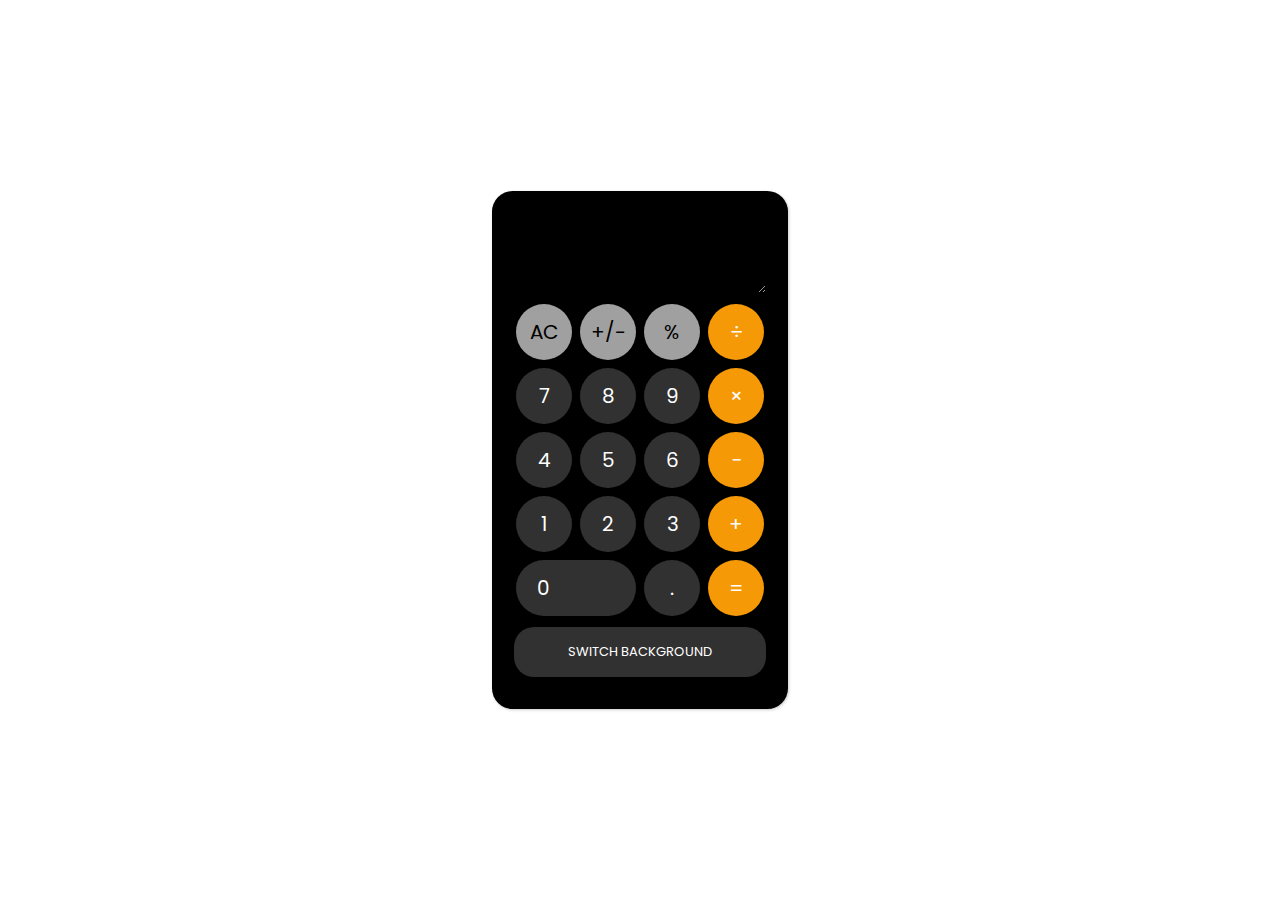
<file: index.html>
<!DOCTYPE html>
<html lang="en">
<head>
    <meta charset="UTF-8">
    <meta http-equiv="X-UA-Compatible" content="IE=edge">
    <meta name="viewport" content="width=device-width, initial-scale=1.0">
    <link rel="stylesheet" href="./style.css">
    <title>Calculator</title>
</head>
<body>

    <main>
        
        <section class="banner">
            <section class="screen">
                <textarea name="" id="" cols="15" rows="2"></textarea>
            </section>
            <section class="buttons">
                <button class="first-three-btn cancel-btn" data-value="ac">ac</button>
                <button class="first-three-btn negative-btn" data-value="+/-">+/-</button>
                <button class="first-three-btn operator-btn" data-value="%">%</button>
                <button class="operator-btn" data-value="/">&divide;</button>
                <button class="number-btn" data-value="7">7</button>
                <button class="number-btn" data-value="8">8</button>
                <button class="number-btn" data-value="9">9</button>
                <button class="operator-btn" data-value="*">&times;</button>
                <button class="number-btn" data-value="4">4</button>
                <button class="number-btn" data-value="5">5</button>
                <button class="number-btn" data-value="6">6</button>
                <button class="operator-btn" data-value="-">&minus;</button>
                <button class="number-btn" data-value="1">1</button>
                <button class="number-btn" data-value="2">2</button>
                <button class="number-btn" data-value="3">3</button>
                <button class="operator-btn" data-value="+">&plus;</button>
                <button class="number-btn zero-btn" data-value="0">0</button>
                <button class="number-btn decimal-btn" data-value=".">.</button>
                <button class="equal-btn" data-value="=">&equals;</button>
            </section>
            <footer>
                <button class="toggle">Switch Background</button>
            </footer>
        </section>
    </main>
    
    <script src="app.js"></script>
</body>
</html>
</file>
<file: style.css>
@import url('https://fonts.googleapis.com/css2?family=Poppins:ital,wght@0,100;0,200;0,300;0,400;0,500;0,600;0,700;0,800;0,900;1,100;1,200;1,300;1,400;1,500;1,600;1,700;1,800&display=swap');

*{
    margin: 0;
    padding: 0;
    font-family: 'Poppins', sans-serif;
}


:root {
	--color-white: #fff;
	--color-black: #000;
	--color-yellow: #fcd508;
	--color-gray: #cccccc;
	--color-orange: #f69907;
	--color-gray-semidark: #a0a0a0;
	--color-gray-darker: #313131;

	/* Background colors */
	--btn-bg-firstThree: var(--color-gray-semidark);
	--btn-bg: var(--color-gray-darker);
	--btn-bg-lastColumn: var(--color-orange);
	--main-bg: var(--color-black);
	--body-bg: var(var(--color-white));

	/* Foreground colors */
	--btn-fg-firstThree: var(--color-black);
	--btn-fg: var(--color-white);
	--screen-fg: var(--color-white);
}

.light {
	--btn-bg-firstThree: var(--color-yellow);
	--btn-bg: var(--color-gray);
	--btn-fg: var(--color-black);
	--main-bg: var(--color-white);
	--body-bg: var(--color-gray);
	--screen-fg: var(--color-black);
}

body{
    background-color: var(--body-bg);
}

main{
    width: 100%;
    height: 100vh;
    display: flex;
    justify-content: center;
    align-items: center;
}

.banner{
    width: 280px;
    padding: 2rem 0.5rem;
    background-color: var(--main-bg);
    box-shadow: 1px 1px 3px var(--color-gray);
    border-radius: 1.3rem;
    display: flex;
    flex-direction: column;
    justify-content: flex-end;
    align-items: center;
}

.screen{
    width: 90%;
    background-color: var(--main-bg);
    border: none;
    display: flex;
    justify-content: flex-end;
    align-items: flex-end;
    overflow-x: scroll;
}

textarea{
    background-color: var(--main-bg);
    display: flex;
    justify-content: baseline;
    border: none; 
    outline: none;
    color: var(--screen-fg);
    text-align: right;
    font-size: 1.5rem;
    padding: 0 1rem;
    font-weight: 700;
}

::-webkit-scrollbar{
    height: 0px;
}

.buttons{
    margin: 0.7rem auto;
    display: grid;
    grid-template-columns: repeat(4, 3.5rem);
    grid-template-rows: repeat(5, 3.5rem);
    gap: 0.5em;
}

.first-three-btn{
    background-color: var(--btn-bg-firstThree);
    color: var(--btn-fg-firstThree);
}

button:nth-child(4),
button:nth-child(8),
button:nth-child(12),
button:nth-child(16),
button:nth-child(19)
{
    background-color: var(--btn-bg-lastColumn);
    color: var(--color-white);
}

button{
    border-radius: 50px;
    border: none;
    font-size: 20px;
    text-transform: uppercase;
    cursor: pointer;
}

.number-btn{
    background-color: var(--color-gray-darker);
    color: var(--color-white);
    text-transform:uppercase;
    display: flex;
    justify-content: center;
    align-items: center;
    font-weight: 400;
}

.zero-btn{
    grid-column: 1/3;
    justify-content: flex-start;   
    padding-left: 1.3rem; 
}

footer{
    width: 90%;
    height: 50px;
    background-color: var(--color-gray-darker);
    border-radius: 20px;
    font-size: large;
    display: flex;
}

.toggle{
    width: 100%;
    height: 100%;
    margin: auto;
    color: var(--color-white);
    font-weight: 400;
    background-color: var(--color-gray-darker);
    font-size: small;
}

footer:hover,
.toggle:hover{
    background-color: rgb(66, 65, 65);
}

.banner_whitemode{
    background-color: var(--color-gray-semidark);
}

.demo_whitemode{
    color: var(--color-black);
}
</file>
